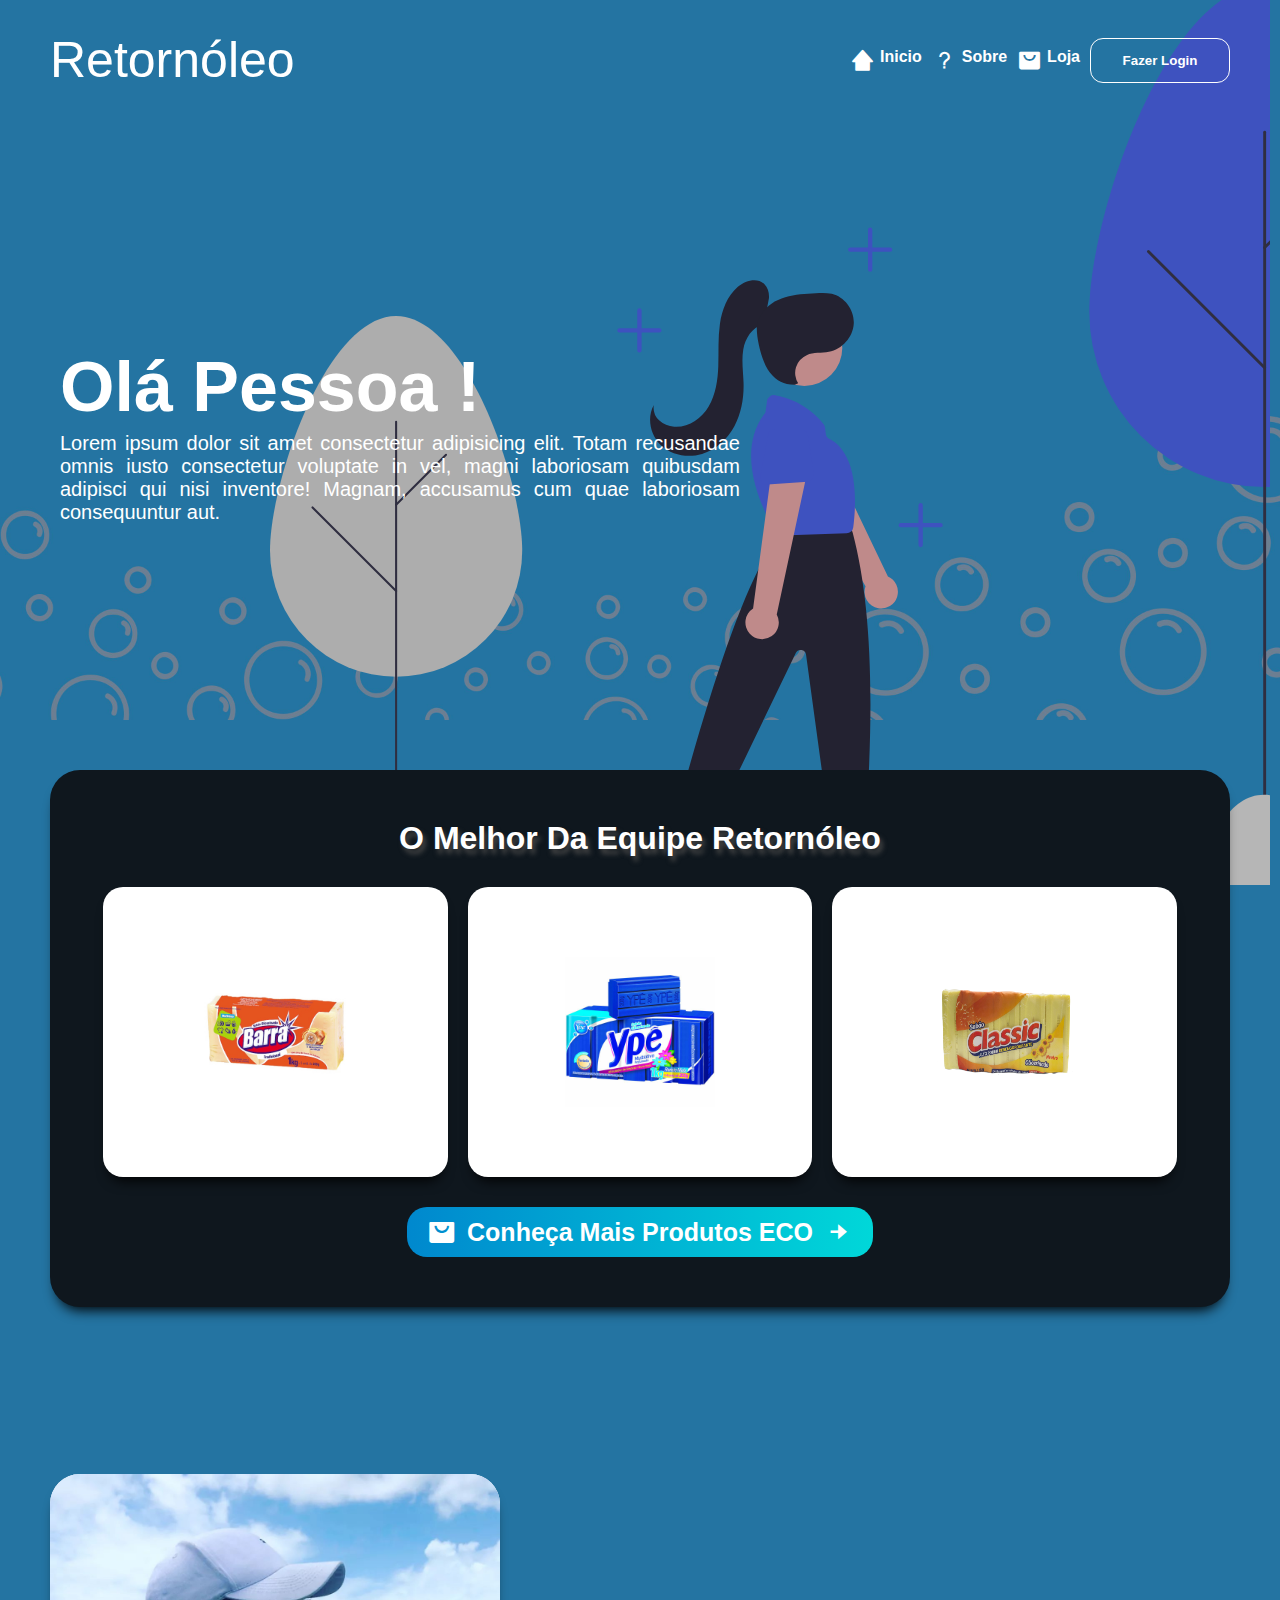
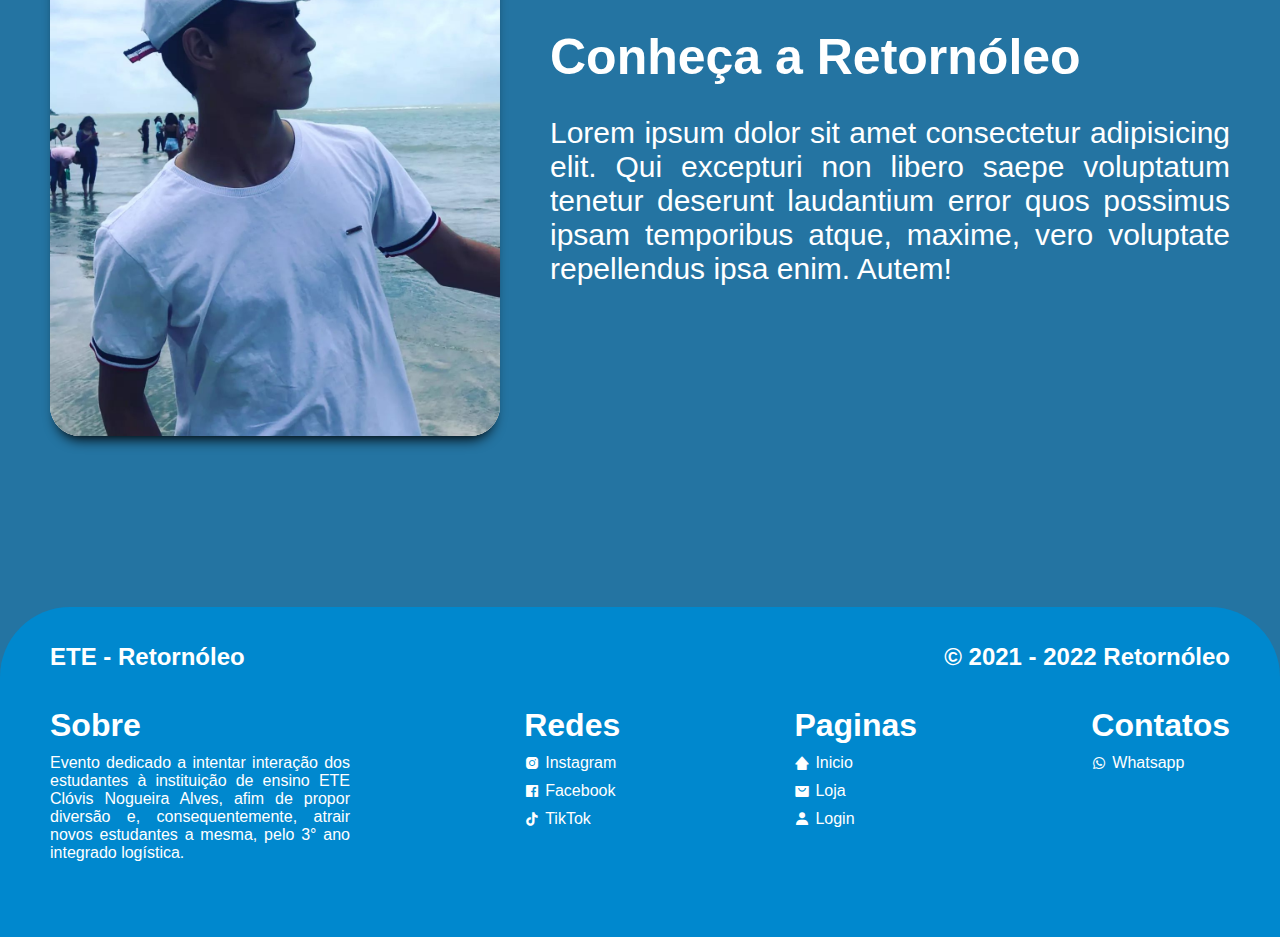
<file: index.html>
<!DOCTYPE html>
<html lang="pt-br">
<head>
    <meta charset="UTF-8">
    <meta http-equiv="X-UA-Compatible" content="IE=edge">
    <meta name="viewport" content="width=device-width, initial-scale=1.0">
    <title>Retornóleo</title>
    <link rel="stylesheet" href="assets/css/index.css">
    <link rel="stylesheet" href="assets/css/media.css">
    <link href='https://unpkg.com/boxicons@2.1.2/css/boxicons.min.css' rel='stylesheet'>
</head>
<body>
    <div class="menu_side">

    </div>
    <nav class="navbar">
        <div class="title">
            <span>Retornóleo</span>
        </div>
        <div>
            <ul>
                <li>
                    <a href="#" class="link_a_navbar">
                        <i class='bx bxs-home-alt-2'></i>
                        Inicio
                    </a>
                </li>
                <li>
                    <a href="#" class="link_a_navbar">
                        <i class='bx bx-question-mark'></i></i>
                        Sobre
                    </a>
                </li>
                <li>
                    <a href="#" class="link_a_navbar">
                        <i class='bx bxs-shopping-bag-alt'></i>
                        Loja
                    </a>
                </li>
                <li><a href="#"><input class="btn_login" type="button" value="Fazer Login"> </a></li>
                <li>
                    <label for="">
                        <span class="menu_side">
                            <i class='bx bx-menu'></i>
                        </span>
                    </label>
                </li>
            </ul>
        </div>
    </nav>
    <header>
        <div class="text_header">
            <h1>
                Olá Pessoa !
            </h1>
            <p>
                Lorem ipsum dolor sit amet consectetur adipisicing elit. Totam recusandae omnis iusto consectetur voluptate in vel, magni laboriosam quibusdam adipisci qui nisi inventore! Magnam, accusamus cum quae laboriosam consequuntur aut.
            </p>
        </div>
    </header>
    <main>
        <div class="contei_main">
            <h1 class="title_main">O Melhor Da Equipe Retornóleo</h1>
            <div class="container_main">
                <div class="imgs_main">
                    <img src="assets/img/produtos/1.jpg">
                </div>
                <div class="imgs_main">
                    <img src="assets/img/produtos/2.jpg">
                </div>
                <div class="imgs_main">
                    <img src="assets/img/produtos/3.png">
                </div>
            </div>
            <a href="#" class="more_main">
                <i class='bx bxs-shopping-bag-alt'></i>
                Conheça Mais Produtos ECO <i class='bx bxs-right-arrow-alt'></i>
            </a>
        </div>
    </main>
    <section class="about_product">
        <div class="black">
            <img src="assets/img/azulao.jpg" class="img_about">
        </div>
        <div class="text_about">
            <h1>Conheça a Retornóleo</h1>
            <p>Lorem ipsum dolor sit amet consectetur adipisicing elit. Qui excepturi non libero saepe voluptatum tenetur deserunt laudantium error quos possimus ipsam temporibus atque, maxime, vero voluptate repellendus ipsa enim. Autem!</p>
        </div>
    </section>
    <footer>
        <div class="init_footer">
            <h2>ETE - Retornóleo</h2>
            <h2>© 2021 - 2022 Retornóleo</h2>
        </div>
        <div class="links_footer">
            <ul class="text_footer">
                <div>
                    <h1 class="title_footer">Sobre</h1>
                    <p>Evento dedicado a intentar interação dos estudantes à instituição de ensino ETE Clóvis Nogueira Alves, afim de propor diversão e, consequentemente, atrair novos estudantes a mesma, pelo 3° ano integrado logística.</p>
                </div>
            </ul>
            <ul class="coluna_footer">
                <h1 class="title_footer">Redes</h1>
                <li><a href="#" class="links_of_footer"><i class='bx bxl-instagram-alt' ></i>Instagram</a></li>
                <li><a href="#" class="links_of_footer"><i class='bx bxl-facebook-square'></i>Facebook</a></li>
                <li><a href="#" class="links_of_footer"><i class='bx bxl-tiktok' ></i>TikTok</a></li>
            </ul>
            <ul class="coluna_footer">
                <h1 class="title_footer">Paginas</h1>
                <li><a href="#" class="links_of_footer"><i class='bx bxs-home-alt-2'></i>Inicio</a></li>
                <li><a href="#" class="links_of_footer"><i class='bx bxs-shopping-bag-alt'></i>Loja</a></li>
                <li><a href="#" class="links_of_footer"><i class='bx bxs-user'></i>Login</a></li>
            </ul>
            <ul class="coluna_footer">
                <h1 class="title_footer">Contatos</h1>
                <li><a href="#" class="links_of_footer"><i class='bx bxl-whatsapp' ></i>Whatsapp</a></li>            </ul>
        </div>
    </footer>
</body>
</html>
</file>
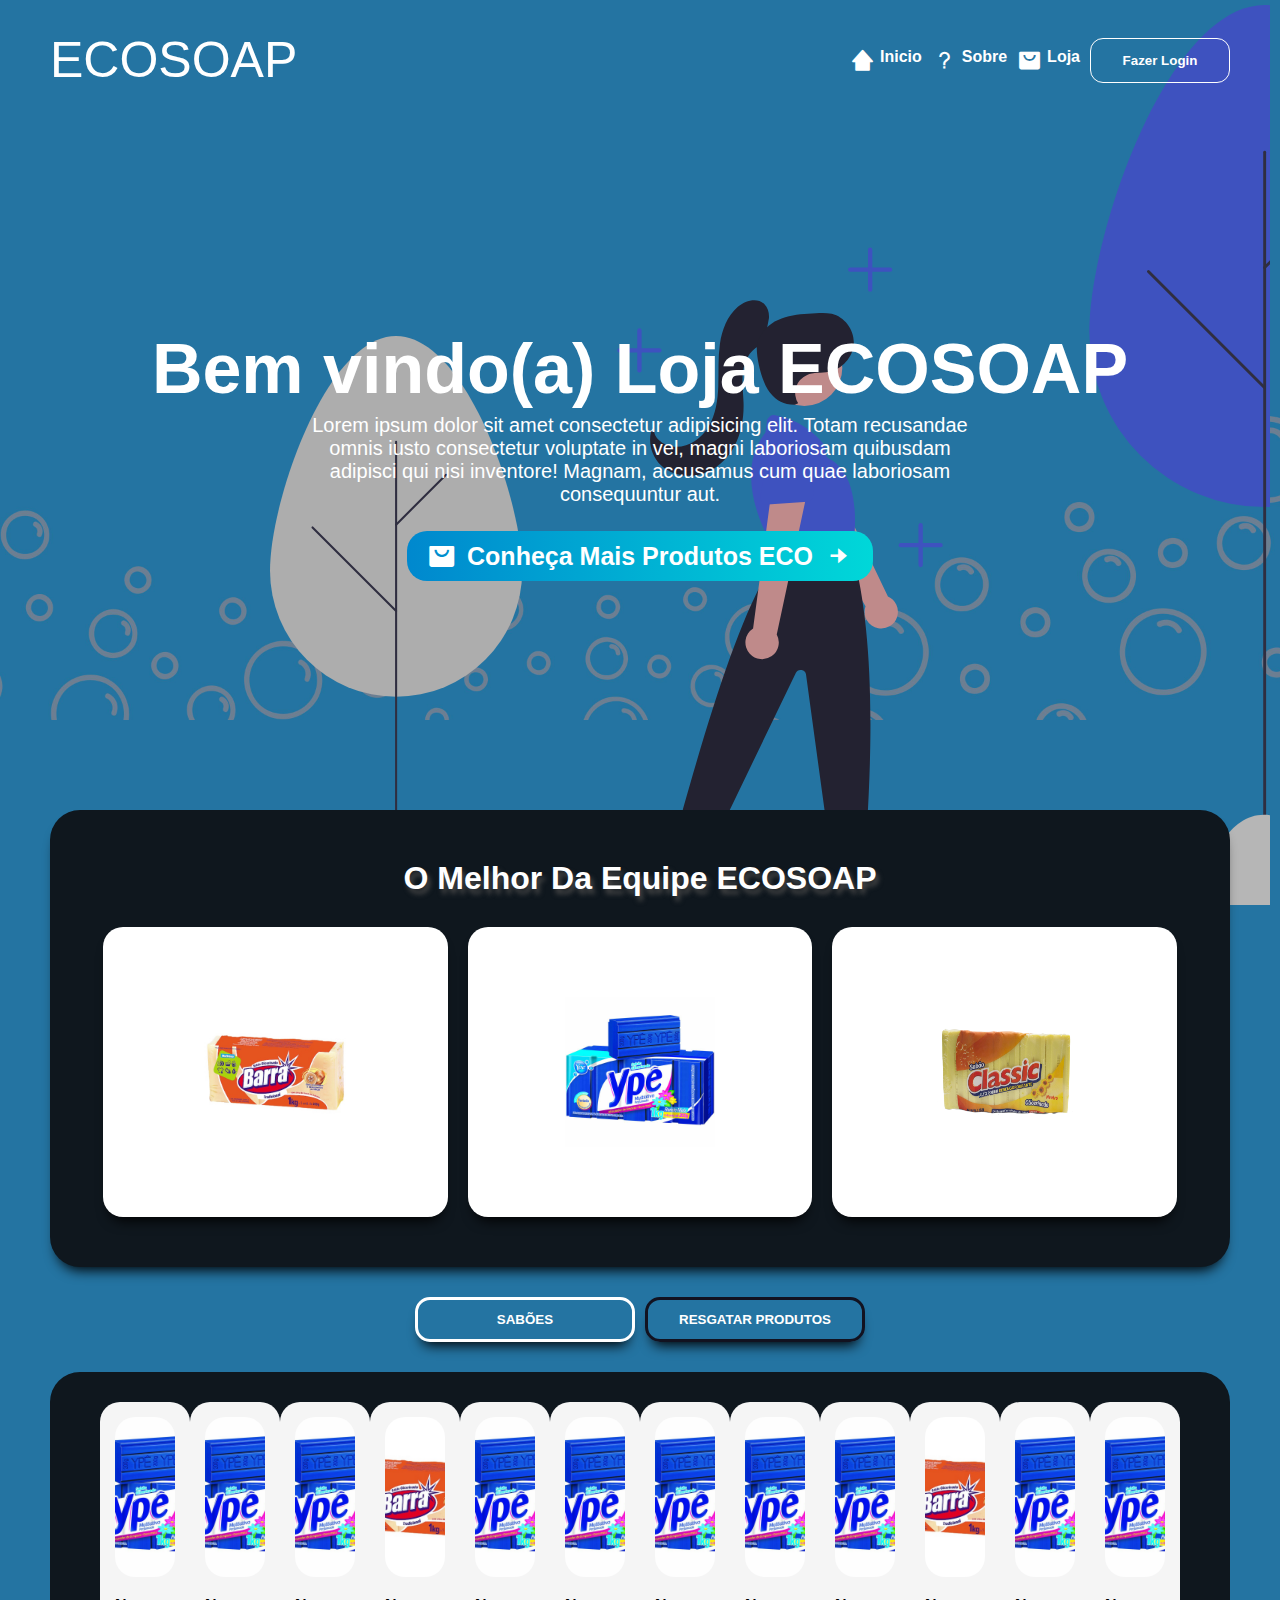
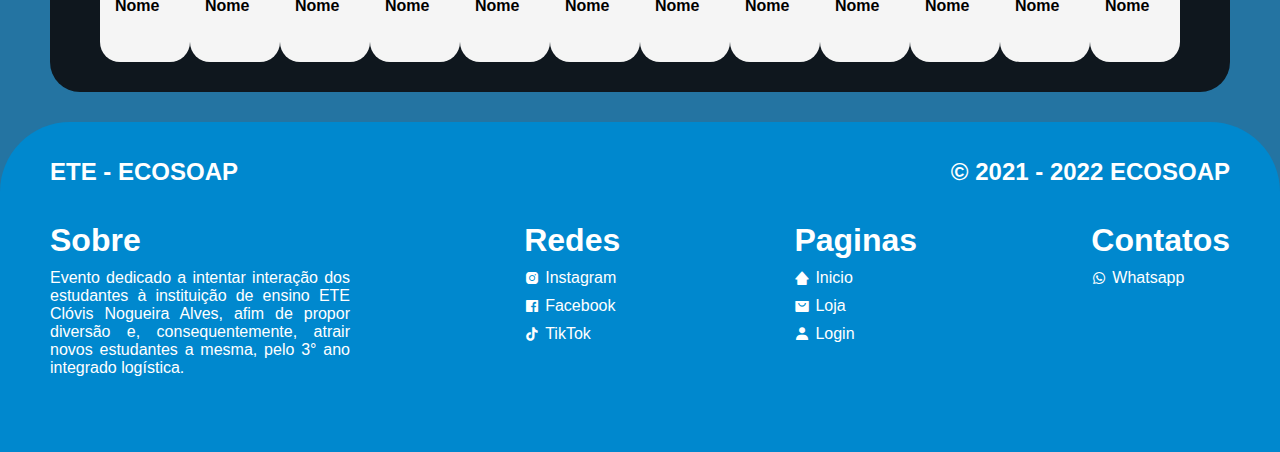
<file: loja.html>
<!DOCTYPE html>
<html lang="pt-br">
<head>
    <meta charset="UTF-8">
    <meta http-equiv="X-UA-Compatible" content="IE=edge">
    <meta name="viewport" content="width=device-width, initial-scale=1.0">
    <title>Loja -- ECOSOAP</title>
    <link rel="stylesheet" href="assets/css/index.css">
    <link rel="stylesheet" href="assets/css/media.css">
    <link href='https://unpkg.com/boxicons@2.1.2/css/boxicons.min.css' rel='stylesheet'>
    <link rel="stylesheet" href="assets/css/loja.css">
    <meta name="description" content="O Melhor Para Você">
    <meta property="og:image" content="https://cdn.discordapp.com/attachments/1008857228473802873/1013963872736133131/amostra.png">
    <meta name="twitter:card" content="summary_large_image">
    <link rel="shortcut icon" href="assets/img/favicon.png" type="image/x-icon">
</head>
<body>
    <nav class="navbar">
        <input type="checkbox" id="menu_side">
        <div class="menu_side_box menu_side" >
            <div class="init_of_side">
                <div class="title">
                    <span>ECOSOAP</span>
                </div>
                <ul>
                    <li><a href="#"><input class="btn_login" type="button" value="Fazer Login"> </a></li>
                    <li>
                        <label for="menu_side">
                            <span class="menu_side">
                                <i class='bx bx-menu'></i>
                            </span>
                        </label>
                    </li>
                </ul>
            </div>
            <div class="opt_menu_side">
                <ul>
                    <li>
                        <a href="index.html" class="link_a_navbar_side">
                            <i class='bx bxs-home-alt-2'></i>
                            Inicio
                        </a>
                    </li>
                    <li>
                        <a href="#Sobre" class="link_a_navbar_side">
                            <i class='bx bx-question-mark'></i></i>
                            Sobre
                        </a>
                    </li>
                    <li>
                        <a href="#" class="link_a_navbar_side">
                            <i class='bx bxs-shopping-bag-alt'></i>
                            Loja
                        </a>
                    </li>
                </ul>
            </div>
        </div>
        <div class="title">
            <span>ECOSOAP</span>
        </div>
        <div>
            <ul>
                <li>
                    <a href="index.html" class="link_a_navbar">
                        <i class='bx bxs-home-alt-2'></i>
                        Inicio
                    </a>
                </li>
                <li>
                    <a href="index.html#Sobre" class="link_a_navbar">
                        <i class='bx bx-question-mark'></i></i>
                        Sobre
                    </a>
                </li>
                <li>
                    <a href="#" class="link_a_navbar">
                        <i class='bx bxs-shopping-bag-alt'></i>
                        Loja
                    </a>
                </li>
                <li><a href="#"><input class="btn_login" type="button" value="Fazer Login"> </a></li>
                <li>
                    <label for="menu_side">
                        <span class="menu_side">
                            <i class='bx bx-menu'></i>
                        </span>
                    </label>
                </li>
            </ul>
        </div>
    </nav>
    <header id="Menu">
        <div class="text_header">
            <h1>
                Bem vindo(a) Loja ECOSOAP
            </h1>
            <p>
                Lorem ipsum dolor sit amet consectetur adipisicing elit. Totam recusandae omnis iusto consectetur voluptate in vel, magni laboriosam quibusdam adipisci qui nisi inventore! Magnam, accusamus cum quae laboriosam consequuntur aut.
            </p>
            <a href="#" class="more_main">
                <i class='bx bxs-shopping-bag-alt'></i>
                Conheça Mais Produtos ECO <i class='bx bxs-right-arrow-alt'></i>
            </a>
        </div>
    </header>
    <main>
        <div class="contei_main">
            <h1 class="title_main">O Melhor Da Equipe ECOSOAP</h1>
            <div class="container_main">
                <div class="imgs_main">
                    <img src="assets/img/produtos/1.jpg">
                </div>
                <div class="imgs_main">
                    <img src="assets/img/produtos/2.jpg">
                </div>
                <div class="imgs_main">
                    <img src="assets/img/produtos/3.png">
                </div>
            </div>
        </div>
    </main>
    <section class="product_section">
        <div class="init_product">
            <span class="categ_product"><input class="input_categ active_boder_categ" type="button" value="sabões"></span>
            <span class="categ_product"><input class="input_categ"type="button" value="Resgatar Produtos"></span>
        </div>
        <div class="product_div">
            <div class="product">
                <img src="assets/img/produtos/2.jpg">
                <span>Nome</span>
           </div>

           <div class="product">
               <img src="assets/img/produtos/2.jpg">
               <span>Nome</span>
           </div>
           <div class="product">
               <img src="assets/img/produtos/2.jpg">
               <span>Nome</span>
           </div> 
           <div class="product">
               <img src="assets/img/produtos/1.jpg">
               <span>Nome</span>
           </div> 
           <div class="product">
               <img src="assets/img/produtos/2.jpg">
               <span>Nome</span>
           </div> 
           <div class="product">
               <img src="assets/img/produtos/2.jpg">
               <span>Nome</span>
           </div> 
            <div class="product">
                 <img src="assets/img/produtos/2.jpg">
                 <span>Nome</span>
            </div>

            <div class="product">
                <img src="assets/img/produtos/2.jpg">
                <span>Nome</span>
            </div>
            <div class="product">
                <img src="assets/img/produtos/2.jpg">
                <span>Nome</span>
            </div> 
            <div class="product">
                <img src="assets/img/produtos/1.jpg">
                <span>Nome</span>
            </div> 
            <div class="product">
                <img src="assets/img/produtos/2.jpg">
                <span>Nome</span>
            </div> 
            <div class="product">
                <img src="assets/img/produtos/2.jpg">
                <span>Nome</span>
            </div> 
        </div>
    </section>
    <footer>
        <div class="init_footer">
            <h2>ETE - ECOSOAP</h2>
            <h2>© 2021 - 2022 ECOSOAP</h2>
        </div>
        <div class="links_footer">
            <ul class="text_footer">
                <div>
                    <h1 class="title_footer">Sobre</h1>
                    <p>Evento dedicado a intentar interação dos estudantes à instituição de ensino ETE Clóvis Nogueira Alves, afim de propor diversão e, consequentemente, atrair novos estudantes a mesma, pelo 3° ano integrado logística.</p>
                </div>
            </ul>
            <ul class="coluna_footer">
                <h1 class="title_footer">Redes</h1>
                <li><a href="#" class="links_of_footer"><i class='bx bxl-instagram-alt' ></i>Instagram</a></li>
                <li><a href="#" class="links_of_footer"><i class='bx bxl-facebook-square'></i>Facebook</a></li>
                <li><a href="#" class="links_of_footer"><i class='bx bxl-tiktok' ></i>TikTok</a></li>
            </ul>
            <ul class="coluna_footer">
                <h1 class="title_footer">Paginas</h1>
                <li><a href="#" class="links_of_footer"><i class='bx bxs-home-alt-2'></i>Inicio</a></li>
                <li><a href="#" class="links_of_footer"><i class='bx bxs-shopping-bag-alt'></i>Loja</a></li>
                <li><a href="#" class="links_of_footer"><i class='bx bxs-user'></i>Login</a></li>
            </ul>
            <ul class="coluna_footer">
                <h1 class="title_footer">Contatos</h1>
                <li><a href="#" class="links_of_footer"><i class='bx bxl-whatsapp' ></i>Whatsapp</a></li>
            </ul>
        </div>
    </footer>
    <script src="assets/js/index.js"></script>
</body>
</html>
</file>
<file: assets/css/index.css>
*{
    margin: 0;
    padding: 0;

    scrollbar-width: auto;
    scrollbar-color: #2461f0 #ffffff;
}
html{
    scroll-behavior: smooth;
}
:target {
    scroll-margin-top: 130px;
  }
body::-webkit-scrollbar{
    width: 8px;
    background-color: white;
}
body::-webkit-scrollbar-thumb{
    background-color: #2461f0;
    width: 5px;
}
img{
    background-color: white;
}
body{
    background-color: #2474a2;
}
.navbar{
    width: 100%;
    position: relative;
    height: 120px;
    display: flex;
    justify-content: space-between;
    align-items: center;
    padding: 0 50px;
    box-sizing: border-box;
    top: 1;
    z-index: 4;
    transition: position .3s ease, height 1s ease , background .6s ease;
}
.fixed{
    position: fixed;
    top: 0;
    background-color:#182531;
}
.navbar ul {
    display: flex;
    list-style-type: none;
    align-items: center;
    justify-content: center;
}
.navbar ul li a{
    margin-left: 10px;
}
.link_a_navbar{
    color: white;
    font-family: 'Segoe UI', Tahoma, Geneva, Verdana, sans-serif;
    font-weight: bold;
    text-decoration: none;
    display: flex;
    gap: 5px;
    
}
.link_a_navbar_side{
    color: white;
    font-family: 'Segoe UI', Tahoma, Geneva, Verdana, sans-serif;
    font-weight: bold;
    text-decoration: none;
    display: flex;
    align-items: center;
    gap: 5px;
    font-size: 20px;
    
}
.opt_menu_side ul{
    display: flex;
    flex-direction: column;
    width: 100%;
    align-items: flex-start;
    padding: 0 20px;
    box-sizing: border-box;
}
.opt_menu_side ul li:hover{
    filter: brightness(0.90);
}
.link_a_navbar i{
    font-size: 25px;
}
.btn_login{
    font-family: 'Segoe UI', Tahoma, Geneva, Verdana, sans-serif;
    font-weight: bold;
    cursor: pointer;
    background-color: transparent;
    width: 140px;
    height: 45px;
    border: 1px solid white;
    color: white;
    border-radius: 13px;
}
.title span{
    color: white;
    font-size: 50px;
    font-family: 'Arial Narrow Bold', sans-serif;
}
header{
    background: linear-gradient(rgba(0, 0, 0, 0.363), rgba(0, 0, 0, 0.363)), url(../img/wall.jpg);
    background-position: center -120px;
    min-height: 70vh;
    display: flex;
    background-size: cover;
    justify-content: start;
    align-items: center;

    padding: 0 60px;
    box-sizing: border-box;
    margin-bottom: 20px;
}
.margin_navbar{
    margin-top: 120px;
}
header::before{
    content: '';
    position: absolute;
    right: 10px;
    width: 1000px;
    height: 100%;
    background-image: url(../img/undraw_nature_benefits_re_kk70.svg);
    background-size: cover;
    filter:brightness(0.75);
}
.text_header{
    display: flex;
    flex-direction: column;
    gap: 5px;
    z-index: 2;

}
.text_header h1{
    font-family: 'Segoe UI', Tahoma, Geneva, Verdana, sans-serif;
    font-size: 70px;
    color: white;

}
.text_header p{
    font-family: 'Segoe UI', Tahoma, Geneva, Verdana, sans-serif;
    color: white;
    font-size: 20px;
    max-width: 680px;
    text-align: justify;
}
main{
    display: flex;
    padding: 0px 50px;
    flex-direction: column;
    align-items: center;
    position: relative;
    z-index: 3;

}
.contei_main{
    background-color: #0F171E;
    display: flex;
    flex-direction: column;
    align-items: center;
    width: 100%;
    padding: 50px;
    box-sizing: border-box;
    gap: 30px;
    border-radius: 30px;
    box-shadow: 0px 10px 13px -7px #000000, 5px 5px 15px 5px rgba(0,0,0,0);
}

.container_main{
    display: flex;
    width: 100%;
    justify-content: center;
    gap: 20px;
}
.title_main{
    color: white;
    font-family: 'Segoe UI', Tahoma, Geneva, Verdana, sans-serif;
    text-shadow: 3px 5px 5px #474747;
}
.imgs_main{
    width: calc(100% / 3 - 15px);
    height: 290px;
    background-size: cover;
    border-radius: 20px;
    box-shadow: 0px 10px 13px -7px #000000, 5px 5px 15px 5px rgba(0,0,0,0);
    background-position: center;
    background-color: white;
    display: flex;
    justify-content: center;
    align-items: center;
}
.black{
    width: 450px;
    flex: none;
}
.imgs_main img{
    width: 150px;
    height: 150px;
    max-width: 100%;
}
.more_main{
    color: white;
    text-decoration: none;
    padding: 10px 20px;
    background-image: linear-gradient(to right, #0088CE 0%, #00D9D9 51%, #0088CE 100%);
    background-size: 200% auto;
    border-radius: 20px;
    display: flex;
    align-items: center;
    gap: 10px;
    font-size: 25px;
    font-family: 'Segoe UI', Tahoma, Geneva, Verdana, sans-serif;
    font-weight: bold;
}
.more_main i{
    font-size: 30px;
}
.about_product{
    display: flex;
    justify-content: center;
    align-items: center;
    padding: 0px 50px;
    gap: 50px;
    min-height: 100vh;
}
.about_product .img_about{
    width: 450px;
    max-width: 100%;
    border-radius: 30px;
    -webkit-box-shadow: 0px 10px 13px -7px #000000, 5px 5px 15px 5px rgba(0,0,0,0); 
box-shadow: 0px 10px 13px -7px #000000, 5px 5px 15px 5px rgba(0,0,0,0);
}
.text_about{
    color: white;
    display: flex;
    flex-direction: column;
    gap: 30px;
    font-family: 'Segoe UI', Tahoma, Geneva, Verdana, sans-serif;
    text-align: justify;
}
.text_about p {
    font-size: 30px;
}
.text_about h1 {
    text-align: start;
    font-size: 50px;
}
footer{
    min-height: 330px;
    background-color: #0088CE;
    border-radius: 70px 70px 0 0;
    display: flex;
    justify-content: start;
    align-items:center;
    flex-direction: column;
    padding:  0 50px;
    box-sizing: border-box;
}
.init_footer{
    width: 100%;
    height: 100px;
    display: flex;
    align-items: center;

    color: white;
    justify-content: space-between;
}
.init_footer h2{
    font-family: 'Segoe UI', Tahoma, Geneva, Verdana, sans-serif;
}
.text_footer div{
    flex-direction: column;
    display: flex;
    gap: 10px;
}
.text_footer p{
    max-width: 300px;
    text-align: justify;
    color: white;
    font-family: 'Segoe UI', Tahoma, Geneva, Verdana, sans-serif;
}
.title_footer{
    max-width: 300px;
    text-align: justify;
    color: white;
    font-family: 'Segoe UI', Tahoma, Geneva, Verdana, sans-serif;
}
.links_footer{
    display: flex;
    width: 100%;
    justify-content: space-between;
    gap: 10px;
}
.coluna_footer{
    display: flex;
    flex-direction: column;
    gap: 10px;
}
.coluna_footer li{
    list-style-type: none;
}
.links_of_footer{
    color: white;
    text-decoration: none;
    font-family: 'Segoe UI', Tahoma, Geneva, Verdana, sans-serif;
    display: flex;
    gap: 5px;
    align-items: center;
}
.links_of_footer:hover{
    filter: brightness(0.95);
}
.menu_side{
    display: none;
}
.menu_side i{
    color: white;
    cursor: pointer;
    font-size: 50px;
}
.menu_side_box{
    position: fixed;
    width: 100%;
    height: 100%;
    top: 0;
    left: 0;
    left: 100%;
    background-color: #182531;
    display: flex;
    flex-direction: column;
    transition: opacity .6s ease, left .6s ease;
    opacity: 0;
    overflow-y: auto;
}
.init_of_side{
    display: flex;
    justify-content: space-between;
    width: 100%;
    height: 120px;
    padding: 20px;
    box-sizing: border-box;
    align-items: center;
}
#menu_side{
    display: none;
}
#menu_side:checked ~ .menu_side_box{
    left: 0;
    opacity: 1;
}
.perfil{
    width: 45px;
    height: 45px;
    margin-left: 10px;
    border-radius: 50%;
    cursor: pointer;
    object-fit: cover;
}
.menuzin{
    position: absolute;
    width: 280px;
    height: 430px;
    background-image: url(../img/wall.jpg);
    background-size: cover;
    border: 2px solid #ffffff;
    top: 90px;
    right: 90px;
    border-radius: 15px;
    padding: 20px;
    box-sizing: border-box;
    visibility: hidden;
    opacity: 0;
    transition: opacity .3s ease , visibility .3s ease;
}
#menuzin{
    display: none;
}
#menuzin:checked ~ .menuzin{
    visibility: visible;
    opacity: 1;
}
.init_menuzin {
    display: flex;
    justify-content: center;
    align-items: center;
    flex-direction: column;
    gap: 20px;
    padding: 10px;
    box-sizing: border-box;
    border-bottom: 1px solid white;
}
.init_menuzin img{
    flex: none;
    width: 60px;
    height: 60px;
    border-radius: 50%;
    object-fit: cover;
}
.init_menuzin span{
    color: white;
    font-family: arial;
}
.mid{
    display: flex;
    flex-direction: column;
    gap: 7px;
    margin-top: 5px;
}
.mid a{
    color: white;
    font-family: 'Segoe UI', Tahoma, Geneva, Verdana, sans-serif;
    background-color: #182531;
    padding: 5px 10px;
    box-sizing: border-box;
    text-decoration: none;
    border-radius: 10px;
}
</file>
<file: assets/css/media.css>
@media (max-width:1300px){
    .grid{
        grid-template-columns: repeat(4, 1fr);
    }
}
@media (max-width:1055px){
    .grid{
        grid-template-columns: repeat(3, 1fr);
    }
    .text_about p {
        font-size: 20px;
    }
    .text_about h1 {
        font-size: 30px;
    }
}
@media (max-width:935px){
   .about_product{
        flex-direction: column;
        margin-bottom: 40px;
   }
   .black{
        width: 100%;
        background-color: #0F171E;
        background-image: url(../img/wall.jpg);
        background-position: center bottom;
        border-radius: 30px;
        padding:20px;
        box-sizing: border-box;
   }
   .about_product .img_about{
    width: 100%;
    height: 100%;
    object-fit: cover;
   }
}
@media (max-width:844px){
    .links_footer{
        flex-direction: column;
        justify-content: center;
        align-items: center;
        padding: 20px 0;
    }
    .title_footer{
        text-align: center;
    }
    .text_footer p{
        text-align: center;
    }
    .links_of_foot{
        align-items: center;
    }
    .coluna_footer li{
        display: flex;
        justify-content: center;
    }
}
@media (max-width:823px){
    .grid{
        grid-template-columns: repeat(2, 1fr);
    }
    .navbar{
        padding: 0 20px;
    }
   .link_a_navbar{
    display: none;
   }
   .title span{
        font-size: 30px;
    }
    .btn_login{
        height: 35px;
        width: 100px;
        font-size: 12px;
    }
    .menu_side{
        display: flex;
        cursor: pointer;
    }

}
@media (max-width:737px){
    .imgs_main{
        height: 100px;
        overflow: hidden;
    }
    .more_main{
        text-align: center;
    }
}
@media (max-width:654px){
    .container_main{
        flex-direction: column;
    }
    .imgs_main{
        height: 230px;
        width: 100%;
        overflow: hidden;
    }
    .title_main{
        text-align: center;
    }
    .init_footer h2{
        font-size: 13px;
    }
    .title span{
        font-size: 14px;
    }
}
@media (max-width:573px){
    .more_main{
        font-size: 17px;
    }
    .title_main{
        font-size: 24px;
    }
}
@media (max-width:518px){
    .contei_main{
        padding: 50px 10px;
    }
    .text_header h1{
        font-size: 40px;
    }
    .text_header p{
        font-size: 15px;
    }
    header{
        
    padding: 0 13px;

    }
    .navbar{
        padding: 0 13px;
    }
    main{
        padding: 0 13px;
    }
    .about_product{
        padding: 0 13px;
    }
    .black{
        padding: 20px 10px;
    }
    .text_about p {
        text-align: start;
    }
}
@media (max-width:465px){
    .btn_right{
        display: none;
    }
    .btn_left{
        display: none;
    }
    .right{
        padding: 10px;
    }
}
</file>
<file: assets/css/loja.css>
header{
    justify-content: center;
    min-height: calc(90vh - 140px);
}
.text_header{
    display: flex;
    justify-content: center;
    align-items: center;
}
.text_header p{
    text-align: center;
}
.text_header h1{
    text-align: center;
}
.more_main{
    margin-top: 20px;
}
.product_section{
    display: flex;
    flex-direction: column;
    margin-top: 30px;
    padding: 0 50px;
    gap: 30px;
    margin-bottom: 30px;
}
.input_categ{
    display: flex;
    width: 220px;
    height: 45px;
    background-color: transparent;
    display: flex;
    justify-content: center;
    align-items: center;
    color: white;
    font-family: 'Segoe UI', Tahoma, Geneva, Verdana, sans-serif;
    text-transform: uppercase;
    border-radius: 15px;
    cursor: pointer;
    font-weight: bold;
    border:3px solid #121220;
    box-shadow: 0px 10px 13px -7px #000000, 5px 5px 15px 5px rgba(0,0,0,0);
    transition: border .3s ease;
}
.active_boder_categ{
    border:3px solid white;
}
.init_product{
    display: flex;
    justify-content: center;
    gap: 10px;
}
.product img{
    max-width: 100%;
    width: 100%;
    height: 160px;
    object-fit: cover;
    object-position: center center;
    border-radius: 20px;
}
.product span{
    font-family: 'Segoe UI', Tahoma, Geneva, Verdana, sans-serif;
    font-weight: bold;
    color: black;
}

.product_div{
    display: flex;
    align-items: center;
    width: 100%;
    justify-content: center;
    background-color: #0F171E;
    border-radius: 30px;
    padding: 30px 50px;
    box-sizing: border-box;
}
.grid{
    display: grid;
    grid-template-columns: repeat(5, 1fr);
    gap:20px;
    justify-items: center;
    align-self: center;
}
.product{
    width: 214px;
    height: 260px;
    background-color: whitesmoke;
    border-radius: 20px;
    overflow: hidden;
    padding: 15px;
    box-sizing: border-box;
    gap: 20px;
    display: flex;
    text-decoration: none;
    flex-direction: column;
}
.desative{
    display: none;
}
</file>
